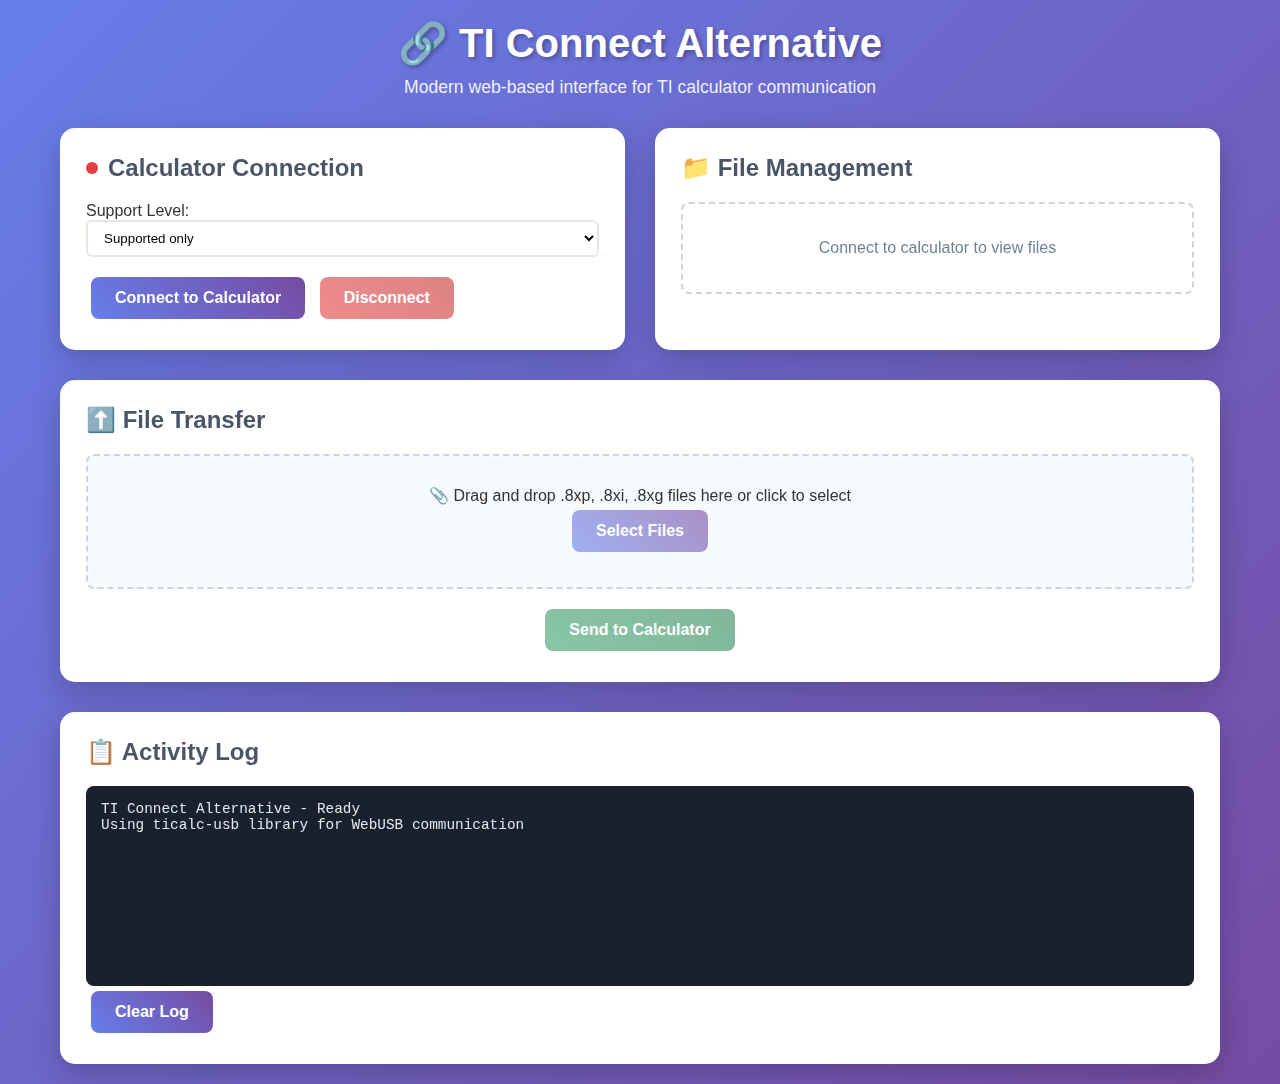
<file: ti/index.html>
<!DOCTYPE html>
<html lang="en">
<head>
    <meta charset="UTF-8">
    <meta name="viewport" content="width=device-width, initial-scale=1.0">
    <title>TI Connect Alternative</title>
    <style>
        * {
            margin: 0;
            padding: 0;
            box-sizing: border-box;
        }

        body {
            font-family: -apple-system, BlinkMacSystemFont, 'Segoe UI', Roboto, sans-serif;
            background: linear-gradient(135deg, #667eea 0%, #764ba2 100%);
            min-height: 100vh;
            color: #333;
        }

        .container {
            max-width: 1200px;
            margin: 0 auto;
            padding: 20px;
        }

        .header {
            text-align: center;
            margin-bottom: 30px;
            color: white;
        }

        .header h1 {
            font-size: 2.5rem;
            margin-bottom: 10px;
            text-shadow: 2px 2px 4px rgba(0,0,0,0.3);
        }

        .header p {
            font-size: 1.1rem;
            opacity: 0.9;
        }

        .browser-support {
            background: rgba(255, 255, 255, 0.9);
            border-radius: 10px;
            padding: 15px;
            margin: 20px 0;
            text-align: center;
            display: none;
        }

        .browser-support.error {
            background: rgba(254, 202, 202, 0.9);
            color: #742a2a;
            display: block;
        }

        .main-content {
            display: grid;
            grid-template-columns: 1fr 1fr;
            gap: 30px;
            margin-bottom: 30px;
        }

        .card {
            background: white;
            border-radius: 15px;
            padding: 25px;
            box-shadow: 0 10px 30px rgba(0,0,0,0.2);
            backdrop-filter: blur(10px);
            border: 1px solid rgba(255,255,255,0.2);
        }

        .card h2 {
            color: #4a5568;
            margin-bottom: 20px;
            font-size: 1.5rem;
            display: flex;
            align-items: center;
            gap: 10px;
        }

        .status-indicator {
            width: 12px;
            height: 12px;
            border-radius: 50%;
            background: #e53e3e;
            transition: background-color 0.3s ease;
        }

        .status-indicator.connected {
            background: #38a169;
        }

        .btn {
            background: linear-gradient(45deg, #667eea, #764ba2);
            color: white;
            border: none;
            padding: 12px 24px;
            border-radius: 8px;
            cursor: pointer;
            font-size: 1rem;
            font-weight: 600;
            transition: all 0.3s ease;
            margin: 5px;
        }

        .btn:hover:not(:disabled) {
            transform: translateY(-2px);
            box-shadow: 0 5px 15px rgba(0,0,0,0.2);
        }

        .btn:disabled {
            opacity: 0.6;
            cursor: not-allowed;
            transform: none;
            box-shadow: none;
        }

        .btn-danger {
            background: linear-gradient(45deg, #e53e3e, #c53030);
        }

        .btn-success {
            background: linear-gradient(45deg, #38a169, #2f855a);
        }

        .file-list {
            max-height: 300px;
            overflow-y: auto;
            border: 2px dashed #cbd5e0;
            border-radius: 8px;
            padding: 15px;
            margin: 15px 0;
        }

        .file-item {
            display: flex;
            justify-content: space-between;
            align-items: center;
            padding: 10px;
            margin: 5px 0;
            background: #f7fafc;
            border-radius: 6px;
            border-left: 4px solid #667eea;
        }

        .file-item:hover {
            background: #edf2f7;
            transform: translateX(5px);
            transition: all 0.2s ease;
        }

        .file-info {
            flex: 1;
        }

        .file-name {
            font-weight: 600;
            color: #2d3748;
        }

        .file-type {
            font-size: 0.9rem;
            color: #718096;
        }

        .log-area {
            background: #1a202c;
            color: #e2e8f0;
            font-family: 'Monaco', 'Menlo', monospace;
            font-size: 0.9rem;
            padding: 15px;
            border-radius: 8px;
            height: 200px;
            overflow-y: auto;
            margin-top: 15px;
        }

        .progress-bar {
            width: 100%;
            height: 8px;
            background: #e2e8f0;
            border-radius: 4px;
            overflow: hidden;
            margin: 10px 0;
        }

        .progress-fill {
            height: 100%;
            background: linear-gradient(45deg, #38a169, #48bb78);
            width: 0%;
            transition: width 0.3s ease;
        }

        .calculator-info {
            background: #f7fafc;
            padding: 15px;
            border-radius: 8px;
            margin: 15px 0;
        }

        .calculator-info h3 {
            color: #2d3748;
            margin-bottom: 10px;
        }

        .info-row {
            display: flex;
            justify-content: space-between;
            margin: 5px 0;
        }

        .info-label {
            font-weight: 600;
            color: #4a5568;
        }

        .info-value {
            color: #718096;
        }

        @media (max-width: 768px) {
            .main-content {
                grid-template-columns: 1fr;
            }
            
            .header h1 {
                font-size: 2rem;
            }
        }

        .drag-drop-zone {
            border: 2px dashed #cbd5e0;
            border-radius: 8px;
            padding: 30px;
            text-align: center;
            background: #f7fafc;
            margin: 15px 0;
            transition: all 0.3s ease;
        }

        .drag-drop-zone:hover {
            border-color: #667eea;
            background: #edf2f7;
        }

        .drag-drop-zone.drag-over {
            border-color: #38a169;
            background: #f0fff4;
        }

        .full-width {
            grid-column: 1 / -1;
        }

        .memory-info {
            display: grid;
            grid-template-columns: 1fr 1fr;
            gap: 15px;
            margin: 15px 0;
        }

        .memory-item {
            background: #f7fafc;
            padding: 10px;
            border-radius: 6px;
            text-align: center;
        }

        .memory-label {
            font-size: 0.9rem;
            color: #718096;
            margin-bottom: 5px;
        }

        .memory-value {
            font-size: 1.2rem;
            font-weight: 600;
            color: #2d3748;
        }

        .support-level {
            margin: 15px 0;
        }

        .support-level select {
            width: 100%;
            padding: 8px 12px;
            border: 2px solid #e2e8f0;
            border-radius: 6px;
            background: white;
        }

        .keys-panel {
            margin: 20px 0;
        }

        .key-grid {
            display: grid;
            grid-template-columns: repeat(4, 1fr);
            gap: 10px;
            margin: 15px 0;
        }

        .key-btn {
            padding: 10px;
            font-size: 0.9rem;
            min-height: 40px;
        }
    </style>
</head>
<body>
    <div class="container">
        <div class="header">
            <h1>🔗 TI Connect Alternative</h1>
            <p>Modern web-based interface for TI calculator communication</p>
        </div>

        <div class="browser-support" id="browserSupport">
            ⚠️ Your browser does not support WebUSB. Please use Chrome, Edge, or another Chromium-based browser.
        </div>

        <div class="main-content">
            <!-- Connection Panel -->
            <div class="card">
                <h2>
                    <span class="status-indicator" id="statusIndicator"></span>
                    Calculator Connection
                </h2>
                
                <div class="support-level">
                    <label for="supportLevel">Support Level:</label>
                    <select id="supportLevel">
                        <option value="supported">Supported only</option>
                        <option value="partial-support">Include partial support</option>
                        <option value="beta">Include beta support</option>
                        <option value="experimental">Include experimental</option>
                        <option value="none">All TI devices</option>
                    </select>
                </div>
                
                <button class="btn" id="connectBtn">Connect to Calculator</button>
                <button class="btn btn-danger" id="disconnectBtn" disabled>Disconnect</button>
                
                <div class="calculator-info" id="calculatorInfo" style="display: none;">
                    <h3>Calculator Information</h3>
                    <div class="info-row">
                        <span class="info-label">Model:</span>
                        <span class="info-value" id="calcModel">-</span>
                    </div>
                    <div class="info-row">
                        <span class="info-label">Status:</span>
                        <span class="info-value" id="calcStatus">-</span>
                    </div>
                    
                    <div class="memory-info" id="memoryInfo" style="display: none;">
                        <div class="memory-item">
                            <div class="memory-label">Free RAM</div>
                            <div class="memory-value" id="freeRam">-</div>
                        </div>
                        <div class="memory-item">
                            <div class="memory-label">Free Flash</div>
                            <div class="memory-value" id="freeFlash">-</div>
                        </div>
                    </div>
                </div>

                <!-- Remote Keys Panel -->
                <div class="keys-panel" id="keysPanel" style="display: none;">
                    <h3>Remote Control</h3>
                    <div class="key-grid">
                        <button class="btn key-btn" onclick="sendKey(0x40)">ON</button>
                        <button class="btn key-btn" onclick="sendKey(0x09)">CLEAR</button>
                        <button class="btn key-btn" onclick="sendKey(0x05)">2nd</button>
                        <button class="btn key-btn" onclick="sendKey(0x36)">MODE</button>
                        <button class="btn key-btn" onclick="sendKey(0xA1)">H</button>
                        <button class="btn key-btn" onclick="sendKey(0x9E)">E</button>
                        <button class="btn key-btn" onclick="sendKey(0xA5)">L</button>
                        <button class="btn key-btn" onclick="sendKey(0xA8)">O</button>
                    </div>
                </div>
            </div>

            <!-- File Management Panel -->
            <div class="card">
                <h2>📁 File Management</h2>
                
                <div class="file-list" id="fileList">
                    <p style="text-align: center; color: #718096; padding: 20px;">
                        Connect to calculator to view files
                    </p>
                </div>
            </div>

            <!-- File Transfer Panel -->
            <div class="card full-width">
                <h2>⬆️ File Transfer</h2>
                
                <div class="drag-drop-zone" id="dropZone">
                    <p>📎 Drag and drop .8xp, .8xi, .8xg files here or click to select</p>
                    <input type="file" id="fileInput" multiple accept=".8xp,.8xi,.8xg,.8xs,.8xd,.8xl,.8xm,.8xn,.8xc,.8xt,.8xu,.8xv,.8xy,.8xz,.8xa,.82p,.83p,.85p,.86p,.9xp,.9xi,.9xs,.9xd,.9xl,.9xm,.9xn,.9xc,.9xt,.9xu,.9xv,.9xy,.9xz,.9xa,.92p,.v2p" style="display: none;">
                    <button class="btn" onclick="document.getElementById('fileInput').click()" id="selectFilesBtn" disabled>Select Files</button>
                </div>
                
                <div id="selectedFilesList"></div>
                
                <div class="progress-bar" id="progressBarContainer" style="display: none;">
                    <div class="progress-fill" id="progressBar"></div>
                </div>
                
                <div style="text-align: center; margin-top: 15px;">
                    <button class="btn btn-success" id="sendBtn" disabled>Send to Calculator</button>
                </div>
            </div>
        </div>

        <!-- Log Panel -->
        <div class="card">
            <h2>📋 Activity Log</h2>
            <div class="log-area" id="logArea">
                <div>TI Connect Alternative - Ready</div>
                <div>Using ticalc-usb library for WebUSB communication</div>
            </div>
            <button class="btn" onclick="clearLog()">Clear Log</button>
        </div>
    </div>

    <script type="module">
        import { ticalc, tifiles } from './index.js';

        // Global variables
        let currentCalculator = null;
        let selectedFiles = [];
        
        // UI Elements
        const statusIndicator = document.getElementById('statusIndicator');
        const connectBtn = document.getElementById('connectBtn');
        const disconnectBtn = document.getElementById('disconnectBtn');
        const calculatorInfo = document.getElementById('calculatorInfo');
        const memoryInfo = document.getElementById('memoryInfo');
        const keysPanel = document.getElementById('keysPanel');
        const fileList = document.getElementById('fileList');
        const selectFilesBtn = document.getElementById('selectFilesBtn');
        const sendBtn = document.getElementById('sendBtn');
        const fileInput = document.getElementById('fileInput');
        const dropZone = document.getElementById('dropZone');
        const selectedFilesList = document.getElementById('selectedFilesList');
        const progressBarContainer = document.getElementById('progressBarContainer');
        const progressBar = document.getElementById('progressBar');
        const logArea = document.getElementById('logArea');
        const browserSupport = document.getElementById('browserSupport');
        const supportLevel = document.getElementById('supportLevel');

        // Check browser support
        function checkBrowserSupport() {
            const supported = ticalc.browserSupported();
            if (!supported) {
                browserSupport.classList.add('error');
                connectBtn.disabled = true;
                log('Browser does not support WebUSB', 'error');
                return false;
            }
            log('Browser supports WebUSB', 'success');
            return true;
        }

        // Logging function
        function log(message, type = 'info') {
            const timestamp = new Date().toLocaleTimeString();
            const logEntry = document.createElement('div');
            logEntry.innerHTML = `[${timestamp}] ${message}`;
            
            if (type === 'error') {
                logEntry.style.color = '#fc8181';
            } else if (type === 'success') {
                logEntry.style.color = '#68d391';
            } else if (type === 'warning') {
                logEntry.style.color = '#f6e05e';
            }
            
            logArea.appendChild(logEntry);
            logArea.scrollTop = logArea.scrollHeight;
        }

        function clearLog() {
            logArea.innerHTML = '<div>Log cleared</div>';
        }

        function updateProgress(percent) {
            progressBar.style.width = percent + '%';
            if (percent > 0) {
                progressBarContainer.style.display = 'block';
            }
            if (percent >= 100) {
                setTimeout(() => {
                    progressBarContainer.style.display = 'none';
                    progressBar.style.width = '0%';
                }, 1000);
            }
        }

        function updateUI(connected) {
            statusIndicator.classList.toggle('connected', connected);
            connectBtn.disabled = connected;
            disconnectBtn.disabled = !connected;
            selectFilesBtn.disabled = !connected;
            sendBtn.disabled = !connected || selectedFiles.length === 0;
            calculatorInfo.style.display = connected ? 'block' : 'none';
            keysPanel.style.display = connected ? 'block' : 'none';
        }

        function formatBytes(bytes) {
            if (bytes === 0) return '0 Bytes';
            const k = 1024;
            const sizes = ['Bytes', 'KB', 'MB', 'GB'];
            const i = Math.floor(Math.log(bytes) / Math.log(k));
            return parseFloat((bytes / Math.pow(k, i)).toFixed(2)) + ' ' + sizes[i];
        }

        // Event handlers for calculator connection
        ticalc.addEventListener('connect', async (calculator) => {
            currentCalculator = calculator;
            log(`Connected to ${calculator.name}`, 'success');
            
            document.getElementById('calcModel').textContent = calculator.name;
            document.getElementById('calcStatus').textContent = calculator.supportLevel;
            
            updateUI(true);

            try {
                const isReady = await calculator.isReady();
                if (isReady) {
                    log('Calculator is ready for communication', 'success');
                    
                    // Get memory information
                    const memory = await calculator.getFreeMem();
                    document.getElementById('freeRam').textContent = formatBytes(memory.ram);
                    document.getElementById('freeFlash').textContent = formatBytes(memory.flash);
                    memoryInfo.style.display = 'grid';
                } else {
                    log('Calculator is not ready', 'warning');
                }
            } catch (error) {
                log(`Error checking calculator status: ${error.message}`, 'error');
            }
        });

        ticalc.addEventListener('disconnect', (calculator) => {
            log(`Disconnected from ${calculator.name}`, 'warning');
            currentCalculator = null;
            updateUI(false);
            memoryInfo.style.display = 'none';
            fileList.innerHTML = '<p style="text-align: center; color: #718096; padding: 20px;">Connect to calculator to view files</p>';
        });

        // Connection handlers
        connectBtn.addEventListener('click', async () => {
            try {
                log('Initializing ticalc-usb library...');
                const level = supportLevel.value;
                await ticalc.init({ supportLevel: level });
                
                log('Requesting calculator selection...');
                await ticalc.choose({ supportLevel: level });
                
            } catch (error) {
                if (error.message.includes('No device selected')) {
                    log('No calculator selected', 'warning');
                } else {
                    log(`Connection failed: ${error.message}`, 'error');
                }
            }
        });

        disconnectBtn.addEventListener('click', () => {
            if (currentCalculator) {
                // The library handles disconnection automatically
                // We just need to reset our state
                currentCalculator = null;
                updateUI(false);
                log('Disconnected', 'warning');
            }
        });

        // File handling
        fileInput.addEventListener('change', (e) => {
            handleFiles(Array.from(e.target.files));
        });

        function handleFiles(files) {
            selectedFiles = [];
            const validFiles = [];
            
            files.forEach(file => {
                const reader = new FileReader();
                reader.onload = (e) => {
                    try {
                        const data = new Uint8Array(e.target.result);
                        const parsedFile = tifiles.parseFile(data);
                        
                        if (tifiles.isValid(parsedFile)) {
                            parsedFile.originalFile = file;
                            selectedFiles.push(parsedFile);
                            validFiles.push(file.name);
                            log(`Parsed file: ${file.name}`, 'success');
                        } else {
                            log(`Invalid calculator file: ${file.name}`, 'error');
                        }
                        
                        updateFileSelection();
                    } catch (error) {
                        log(`Error parsing file ${file.name}: ${error.message}`, 'error');
                    }
                };
                reader.readAsArrayBuffer(file);
            });
        }

        function updateFileSelection() {
            selectedFilesList.innerHTML = '';
            
            if (selectedFiles.length > 0) {
                const listDiv = document.createElement('div');
                listDiv.innerHTML = `<h4>Selected Files (${selectedFiles.length}):</h4>`;
                
                selectedFiles.forEach((file, index) => {
                    const fileDiv = document.createElement('div');
                    fileDiv.className = 'file-item';
                    fileDiv.innerHTML = `
                        <div class="file-info">
                            <div class="file-name">${file.originalFile.name}</div>
                            <div class="file-type">${file.header.varType} - ${formatBytes(file.originalFile.size)}</div>
                        </div>
                        <button class="btn btn-danger" onclick="removeFile(${index})">Remove</button>
                    `;
                    listDiv.appendChild(fileDiv);
                });
                
                selectedFilesList.appendChild(listDiv);
                sendBtn.disabled = !currentCalculator;
            } else {
                sendBtn.disabled = true;
            }
        }

        window.removeFile = function(index) {
            selectedFiles.splice(index, 1);
            updateFileSelection();
        };

        sendBtn.addEventListener('click', async () => {
            if (!currentCalculator || selectedFiles.length === 0) return;
            
            try {
                for (let i = 0; i < selectedFiles.length; i++) {
                    const file = selectedFiles[i];
                    
                    log(`Checking if calculator can receive ${file.originalFile.name}...`);
                    if (!currentCalculator.canReceive(file)) {
                        log(`Calculator cannot receive ${file.originalFile.name}`, 'error');
                        continue;
                    }
                    
                    // Check storage
                    const storageDetails = await currentCalculator.getStorageDetails(file);
                    if (!storageDetails.fits) {
                        log(`File ${file.originalFile.name} is too large for available storage`, 'error');
                        continue;
                    }
                    
                    log(`Sending ${file.originalFile.name}...`);
                    updateProgress((i / selectedFiles.length) * 50);
                    
                    await currentCalculator.sendFile(file);
                    updateProgress(((i + 1) / selectedFiles.length) * 100);
                    
                    log(`Successfully sent ${file.originalFile.name}`, 'success');
                }
                
                log('All files sent successfully!', 'success');
                
                // Clear selection
                selectedFiles = [];
                fileInput.value = '';
                updateFileSelection();
                
                // Update memory info
                const memory = await currentCalculator.getFreeMem();
                document.getElementById('freeRam').textContent = formatBytes(memory.ram);
                document.getElementById('freeFlash').textContent = formatBytes(memory.flash);
                
            } catch (error) {
                log(`File transfer failed: ${error.message}`, 'error');
            }
        });

        // Remote key sending
        window.sendKey = async function(keyCode) {
            if (!currentCalculator) return;
            
            try {
                await currentCalculator.pressKey(keyCode);
                log(`Sent key: 0x${keyCode.toString(16).toUpperCase()}`, 'success');
            } catch (error) {
                log(`Error sending key: ${error.message}`, 'error');
            }
        };

        // Drag and drop functionality
        dropZone.addEventListener('dragover', (e) => {
            e.preventDefault();
            dropZone.classList.add('drag-over');
        });

        dropZone.addEventListener('dragleave', (e) => {
            e.preventDefault();
            dropZone.classList.remove('drag-over');
        });

        dropZone.addEventListener('drop', (e) => {
            e.preventDefault();
            dropZone.classList.remove('drag-over');
            
            const files = Array.from(e.dataTransfer.files);
            handleFiles(files);
        });

        // Initialize
        if (checkBrowserSupport()) {
            updateUI(false);
            
            // Get available models
            const models = ticalc.models();
            log(`Available calculator models: ${models.map(m => m.name).join(', ')}`);
            
            // Initialize the library
            ticalc.init({ supportLevel: 'supported' }).then(() => {
                log('ticalc-usb library initialized', 'success');
            }).catch((error) => {
                log(`Initialization error: ${error.message}`, 'error');
            });
        } else {
            log("Browser not supported.");
        }
    </script>
</body>
</html>
</file>
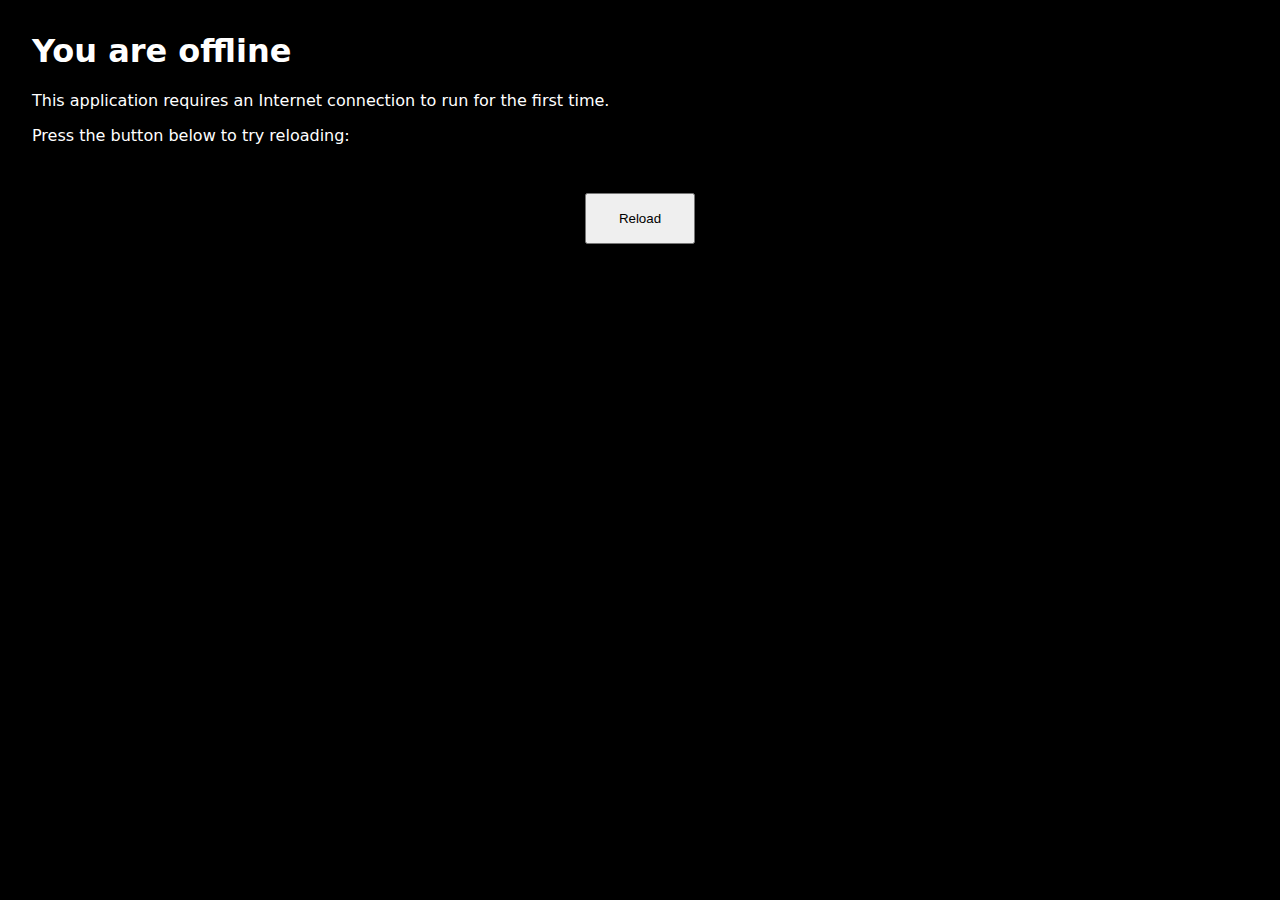
<file: game/game.offline.html>
<!DOCTYPE html>
<html lang="en">
	<head>
		<meta charset="utf-8">
		<meta http-equiv="X-UA-Compatible" content="IE=edge">
		<meta name="viewport" content="width=device-width, initial-scale=1">
		<title>You are offline</title>
		<style>
html {
	background-color: #000000;
	color: #ffffff;
}

body {
	font-family: system-ui, -apple-system, "Segoe UI", Roboto, "Helvetica Neue", Arial, "Noto Sans", sans-serif, "Apple Color Emoji", "Segoe UI Emoji", "Segoe UI Symbol", "Noto Color Emoji";
	margin: 2rem;
}

p {
	margin-block: 1rem;
}

button {
	display: block;
	padding: 1rem 2rem;
	margin: 3rem auto 0;
}
		</style>
	</head>
	<body>
		<h1>You are offline</h1>
		<p>This application requires an Internet connection to run for the first time.</p>
		<p>Press the button below to try reloading:</p>
		<button type="button">Reload</button>
		<script>
document.querySelector('button').addEventListener('click', () => {
	window.location.reload();
});
		</script>
	</body>
</html>
</file>
